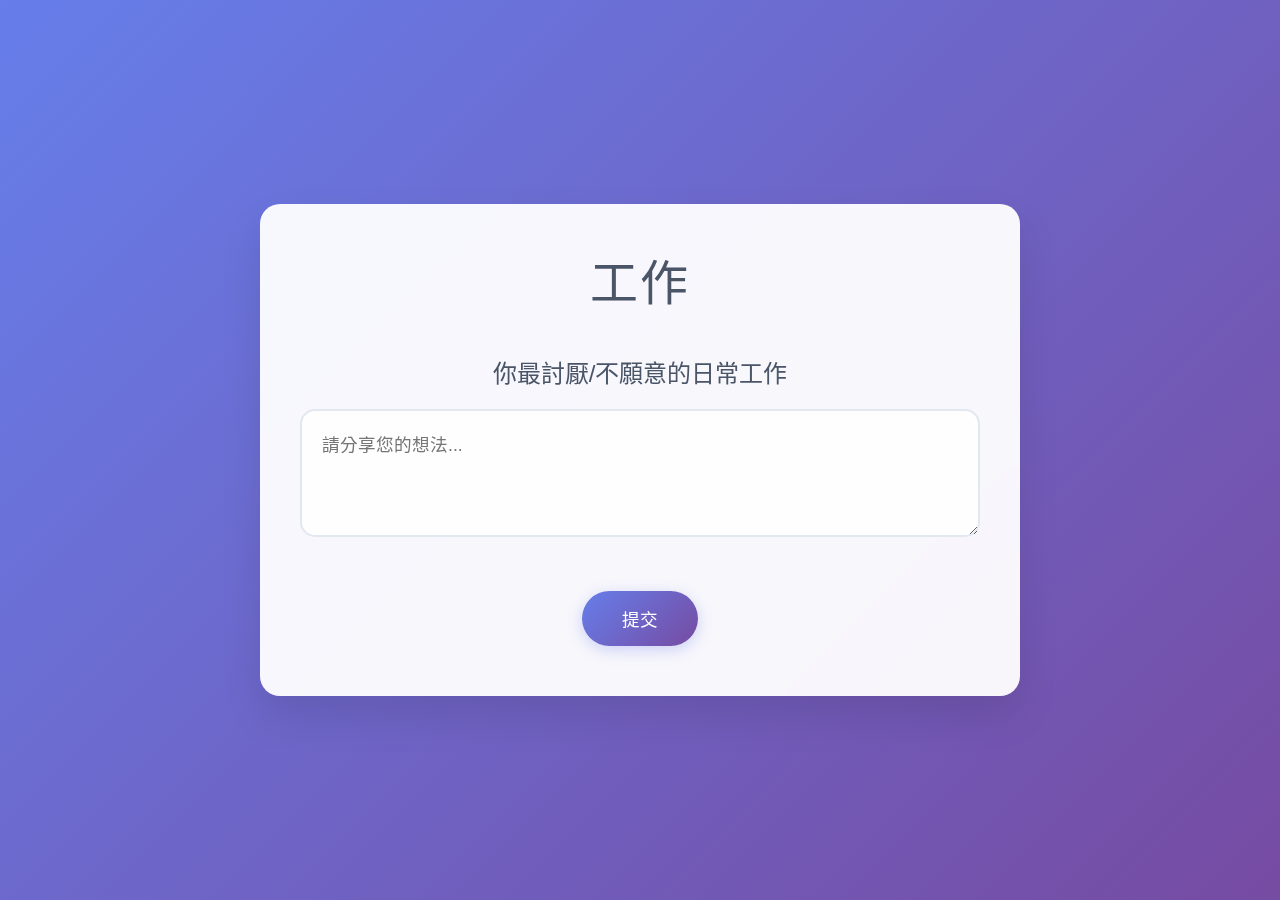
<file: index.html>
<!DOCTYPE html>
<html lang="zh-TW">
<head>
    <meta charset="UTF-8">
    <meta name="viewport" content="width=device-width, initial-scale=1.0">
    <title>工作調查</title>
    <link rel="stylesheet" href="styles.css">
</head>
<body>
    <div class="container">
        <div class="content">
            <h1 class="title">工作</h1>
            <div class="question-section">
                <label for="workAnswer" class="question">你最討厭/不願意的日常工作</label>
                <textarea 
                    id="workAnswer" 
                    placeholder="請分享您的想法..."
                    rows="4"
                ></textarea>
            </div>
            <button id="submitBtn" class="submit-btn">提交</button>
        </div>
    </div>

    <script>
        document.getElementById('submitBtn').addEventListener('click', async function() {
            const answer = document.getElementById('workAnswer').value.trim();
            
            if (!answer) {
                alert('請填寫您的答案');
                return;
            }

            try {
                const response = await fetch('/api/submit', {
                    method: 'POST',
                    headers: {
                        'Content-Type': 'application/json',
                    },
                    body: JSON.stringify({ answer: answer })
                });

                if (response.ok) {
                    window.location.href = '/statistics.html';
                } else {
                    alert('提交失敗，請稍後再試');
                }
            } catch (error) {
                console.error('Error:', error);
                alert('提交失敗，請稍後再試');
            }
        });

        // 按 Enter 鍵提交
        document.getElementById('workAnswer').addEventListener('keypress', function(e) {
            if (e.key === 'Enter' && e.ctrlKey) {
                document.getElementById('submitBtn').click();
            }
        });
    </script>
</body>
</html>
</file>
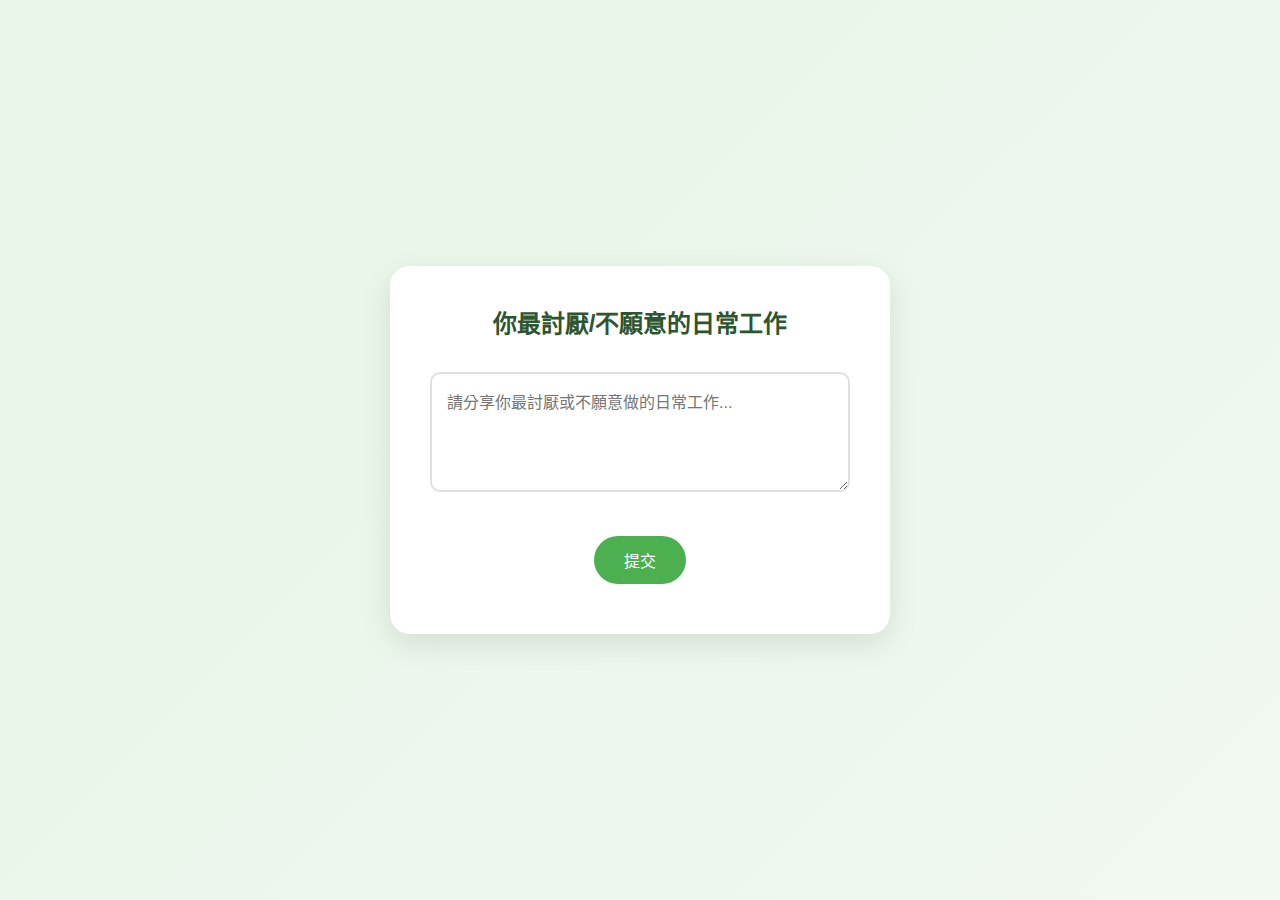
<file: work_survey_website_v2.html>
<!DOCTYPE html>
<html lang="zh-TW">
<head>
    <meta charset="UTF-8">
    <meta name="viewport" content="width=device-width, initial-scale=1.0">
    <title>工作煩惱調查</title>
    <style>
        * {
            margin: 0;
            padding: 0;
            box-sizing: border-box;
        }

        body {
            font-family: 'Microsoft YaHei', 'PingFang SC', Arial, sans-serif;
            background: linear-gradient(135deg, #e8f5e8 0%, #f0f8f0 100%);
            min-height: 100vh;
            display: flex;
            align-items: center;
            justify-content: center;
            padding: 20px;
        }

        .container {
            background: white;
            border-radius: 20px;
            box-shadow: 0 10px 30px rgba(0, 0, 0, 0.1);
            padding: 40px;
            width: 100%;
            max-width: 500px;
            text-align: center;
            transition: all 0.3s ease;
        }

        .question-page {
            display: block;
        }

        .stats-page {
            display: none;
            max-width: 90vw;
            width: 90vw;
            height: 80vh;
            max-height: 800px;
            position: relative;
            overflow: hidden;
        }

        h1 {
            color: #2c5530;
            font-size: 24px;
            margin-bottom: 30px;
            line-height: 1.5;
        }

        .input-group {
            margin-bottom: 30px;
        }

        textarea {
            width: 100%;
            padding: 15px;
            border: 2px solid #e0e0e0;
            border-radius: 10px;
            font-size: 16px;
            resize: vertical;
            min-height: 120px;
            font-family: inherit;
            transition: border-color 0.3s ease;
        }

        textarea:focus {
            outline: none;
            border-color: #4CAF50;
        }

        .btn {
            background: #4CAF50;
            color: white;
            border: none;
            padding: 12px 30px;
            font-size: 16px;
            border-radius: 25px;
            cursor: pointer;
            transition: all 0.3s ease;
            margin: 10px;
        }

        .btn:hover {
            background: #45a049;
            transform: translateY(-2px);
        }

        .btn-secondary {
            background: #6c757d;
        }

        .btn-secondary:hover {
            background: #5a6268;
        }

        .btn-danger {
            background: #dc3545;
        }

        .btn-danger:hover {
            background: #c82333;
        }

        .bubble-container {
            position: relative;
            width: 100%;
            height: 100%;
            overflow: hidden;
        }

        .bubble {
            position: absolute;
            background: linear-gradient(135deg, #4CAF50, #66BB6A);
            color: white;
            border-radius: 50%;
            display: flex;
            align-items: center;
            justify-content: center;
            text-align: center;
            font-weight: bold;
            box-shadow: 0 8px 25px rgba(76, 175, 80, 0.3);
            animation: float 6s ease-in-out infinite;
            cursor: pointer;
            transition: all 0.3s ease;
            word-wrap: break-word;
            hyphens: auto;
            padding: 20px;
            line-height: 1.4;
            font-size: 18px;
        }

        .bubble:hover {
            transform: scale(1.1);
            box-shadow: 0 12px 35px rgba(76, 175, 80, 0.4);
        }

        @keyframes float {
            0%, 100% { transform: translateY(0px) rotate(0deg); }
            25% { transform: translateY(-15px) rotate(2deg); }
            50% { transform: translateY(-5px) rotate(-2deg); }
            75% { transform: translateY(-10px) rotate(1deg); }
        }

        .bubble:nth-child(2n) {
            animation-delay: -2s;
            background: linear-gradient(135deg, #2196F3, #42A5F5);
        }

        .bubble:nth-child(3n) {
            animation-delay: -4s;
            background: linear-gradient(135deg, #FF9800, #FFA726);
        }

        .bubble:nth-child(4n) {
            animation-delay: -1s;
            background: linear-gradient(135deg, #9C27B0, #BA68C8);
        }

        .bubble:nth-child(5n) {
            animation-delay: -3s;
            background: linear-gradient(135deg, #F44336, #EF5350);
        }

        .stats-title {
            position: absolute;
            top: 20px;
            left: 50%;
            transform: translateX(-50%);
            background: rgba(255, 255, 255, 0.9);
            padding: 15px 30px;
            border-radius: 25px;
            font-size: 20px;
            color: #2c5530;
            font-weight: bold;
            box-shadow: 0 5px 15px rgba(0, 0, 0, 0.1);
            z-index: 100;
        }

        .control-buttons {
            position: absolute;
            bottom: 20px;
            left: 50%;
            transform: translateX(-50%);
            z-index: 100;
        }

        .password-popup {
            position: fixed;
            top: 0;
            left: 0;
            width: 100%;
            height: 100%;
            background: rgba(0, 0, 0, 0.5);
            display: none;
            align-items: center;
            justify-content: center;
            z-index: 1000;
        }

        .password-content {
            background: white;
            padding: 30px;
            border-radius: 15px;
            text-align: center;
            box-shadow: 0 10px 30px rgba(0, 0, 0, 0.3);
        }

        .password-input {
            padding: 10px;
            font-size: 16px;
            border: 2px solid #e0e0e0;
            border-radius: 5px;
            margin: 15px 0;
            width: 200px;
            text-align: center;
        }

        @media (max-width: 768px) {
            .container {
                padding: 20px;
            }
            
            .stats-page {
                width: 95vw;
                height: 85vh;
            }
            
            .bubble {
                font-size: 16px;
                padding: 15px;
            }
        }
    </style>
</head>
<body>
    <div class="container question-page" id="questionPage">
        <h1>你最討厭/不願意的日常工作</h1>
        <div class="input-group">
            <textarea id="workAnswer" placeholder="請分享你最討厭或不願意做的日常工作..."></textarea>
        </div>
        <button class="btn" onclick="submitAnswer()">提交</button>
    </div>

    <div class="container stats-page" id="statsPage">
        <div class="stats-title">你最討厭/不願意的日常工作統計</div>
        <div class="bubble-container" id="bubbleContainer">
        </div>
        <div class="control-buttons">
            <button class="btn btn-secondary" onclick="goBack()">返回</button>
            <button class="btn btn-danger" onclick="showPasswordPopup()">重置</button>
        </div>
    </div>

    <div class="password-popup" id="passwordPopup">
        <div class="password-content">
            <h3>請輸入密碼</h3>
            <input type="password" class="password-input" id="passwordInput" placeholder="請輸入密碼">
            <br>
            <button class="btn" onclick="checkPassword()">確認</button>
            <button class="btn btn-secondary" onclick="hidePasswordPopup()">取消</button>
        </div>
    </div>

    <script>
        let answers = JSON.parse(localStorage.getItem('workAnswers')) || [];

        function submitAnswer() {
            const answer = document.getElementById('workAnswer').value.trim();
            if (answer === '') {
                alert('請輸入回答');
                return;
            }

            answers.push(answer);
            localStorage.setItem('workAnswers', JSON.stringify(answers));
            
            document.getElementById('workAnswer').value = '';
            showStats();
        }

        function showStats() {
            document.getElementById('questionPage').style.display = 'none';
            document.getElementById('statsPage').style.display = 'block';
            
            generateBubbles();
        }

        function generateBubbles() {
            const container = document.getElementById('bubbleContainer');
            container.innerHTML = '';

            if (answers.length === 0) {
                container.innerHTML = '<div style="color: #666; font-size: 18px; text-align: center; margin-top: 50%;">暫無資料</div>';
                return;
            }

            const answerCount = {};
            answers.forEach(answer => {
                answerCount[answer] = (answerCount[answer] || 0) + 1;
            });

            const containerWidth = container.offsetWidth;
            const containerHeight = container.offsetHeight;
            const usedPositions = [];

            Object.entries(answerCount).forEach(([answer, count]) => {
                const bubble = document.createElement('div');
                bubble.className = 'bubble';
                bubble.textContent = answer;
                
                // 根據次數調整泡泡大小，現在基礎尺寸更大
                const baseSize = 120;
                const sizeMultiplier = Math.min(count * 0.4, 2.5);
                const size = baseSize + (count - 1) * 40;
                
                bubble.style.width = size + 'px';
                bubble.style.height = size + 'px';
                bubble.style.fontSize = Math.min(18 + count * 3, 28) + 'px';
                
                let attempts = 0;
                let validPosition = false;
                
                while (!validPosition && attempts < 50) {
                    const x = Math.random() * (containerWidth - size);
                    const y = Math.random() * (containerHeight - size);
                    
                    let overlap = false;
                    for (let pos of usedPositions) {
                        const distance = Math.sqrt(Math.pow(x - pos.x, 2) + Math.pow(y - pos.y, 2));
                        if (distance < (size + pos.size) / 2 + 20) {
                            overlap = true;
                            break;
                        }
                    }
                    
                    if (!overlap) {
                        bubble.style.left = x + 'px';
                        bubble.style.top = y + 'px';
                        usedPositions.push({ x, y, size });
                        validPosition = true;
                    }
                    
                    attempts++;
                }
                
                if (!validPosition) {
                    bubble.style.left = Math.random() * (containerWidth - size) + 'px';
                    bubble.style.top = Math.random() * (containerHeight - size) + 'px';
                }
                
                // 添加數量顯示
                if (count > 1) {
                    bubble.innerHTML = `${answer}<br><small style="font-size: 14px; opacity: 0.8;">(${count}次)</small>`;
                }
                
                container.appendChild(bubble);
            });
        }

        function goBack() {
            document.getElementById('statsPage').style.display = 'none';
            document.getElementById('questionPage').style.display = 'block';
        }

        function showPasswordPopup() {
            document.getElementById('passwordPopup').style.display = 'flex';
            document.getElementById('passwordInput').focus();
        }

        function hidePasswordPopup() {
            document.getElementById('passwordPopup').style.display = 'none';
            document.getElementById('passwordInput').value = '';
        }

        function checkPassword() {
            const password = document.getElementById('passwordInput').value;
            if (password === '0000') {
                answers = [];
                localStorage.removeItem('workAnswers');
                hidePasswordPopup();
                generateBubbles();
                alert('資料已重置');
            } else {
                alert('密碼錯誤');
            }
        }

        // 回車提交密碼
        document.getElementById('passwordInput').addEventListener('keypress', function(e) {
            if (e.key === 'Enter') {
                checkPassword();
            }
        });

        // 頁面載入時檢查是否有資料
        window.addEventListener('load', function() {
            // 確保容器有正確的尺寸
            setTimeout(function() {
                if (answers.length > 0 && document.getElementById('statsPage').style.display === 'block') {
                    generateBubbles();
                }
            }, 100);
        });

        // 視窗大小改變時重新生成泡泡
        window.addEventListener('resize', function() {
            if (document.getElementById('statsPage').style.display === 'block') {
                setTimeout(generateBubbles, 100);
            }
        });
    </script>
</body>
</html>
    <script id="html_badge_script1">
        window.__genspark_remove_badge_link = "https://www.genspark.ai/api/html_badge/" +
            "remove_badge?token=To%2FBnjzloZ3UfQdcSaYfDl5ysusrGA%2FJRoIVJ%2FFJbPmUrFczMhlh2Eure%2FAiFYByfnDG%2FvIuJnDMBg1Vq9Ue%2FP7GCZAKHFNbZgAULTtB0btfhHcG%2FZLWtNUpNTcd6mFiCRb52wUa8E0GckwODtwsk5wMcJzKuuKQfJ08ZS6QDaQk3rRmZ3v74tOt1TENxNmknKw3%2BIOeW%2FHiq32XCkECAU%2BcPmW6jjc7pEqGCEy4WC5rR1ELJOgJMLEHcOCxolc3YxClLRQK5IWrnDXbhY%2ByvAU6w3mnskC1KVJZOq%2FqbAT4ObT2eVaLr6EFxYRwMB9xVeeHdd7YNj99DZYoSG4NG6BN3eUVcC6ANKxumelqALU5apXzH7Cq9wyCFfkjB8C96ISFUku%2FMPf9bsxYdA%2FYuw0QLTMfcKr1ts6tKWmPDz1el6aYqx0aKPgri03%2FKHg5qWIdl2TXPPlQxqz51yfoyXTDqt41Tux7ZlPldAis%2BVhDT%2Bx8gL%2BL8mfUb4NYCbi25pTnay0XNTJ4yReobeVUHg%3D%3D";
        window.__genspark_locale = "zh-TW";
        window.__genspark_token = "To/BnjzloZ3UfQdcSaYfDl5ysusrGA/JRoIVJ/FJbPmUrFczMhlh2Eure/AiFYByfnDG/vIuJnDMBg1Vq9Ue/P7GCZAKHFNbZgAULTtB0btfhHcG/ZLWtNUpNTcd6mFiCRb52wUa8E0GckwODtwsk5wMcJzKuuKQfJ08ZS6QDaQk3rRmZ3v74tOt1TENxNmknKw3+IOeW/Hiq32XCkECAU+cPmW6jjc7pEqGCEy4WC5rR1ELJOgJMLEHcOCxolc3YxClLRQK5IWrnDXbhY+yvAU6w3mnskC1KVJZOq/qbAT4ObT2eVaLr6EFxYRwMB9xVeeHdd7YNj99DZYoSG4NG6BN3eUVcC6ANKxumelqALU5apXzH7Cq9wyCFfkjB8C96ISFUku/MPf9bsxYdA/Yuw0QLTMfcKr1ts6tKWmPDz1el6aYqx0aKPgri03/KHg5qWIdl2TXPPlQxqz51yfoyXTDqt41Tux7ZlPldAis+VhDT+x8gL+L8mfUb4NYCbi25pTnay0XNTJ4yReobeVUHg==";
    </script>
    
    <script id="html_notice_dialog_script" src="https://www.genspark.ai/notice_dialog.js"></script>
</file>
<file: styles.css>
* {
    margin: 0;
    padding: 0;
    box-sizing: border-box;
}

body {
    font-family: 'Segoe UI', Tahoma, Geneva, Verdana, sans-serif;
    background: linear-gradient(135deg, #667eea 0%, #764ba2 100%);
    min-height: 100vh;
    display: flex;
    align-items: center;
    justify-content: center;
    color: #333;
}

.container {
    width: 100%;
    max-width: 800px;
    padding: 20px;
}

.content {
    background: rgba(255, 255, 255, 0.95);
    border-radius: 20px;
    padding: 40px;
    box-shadow: 0 20px 40px rgba(0, 0, 0, 0.1);
    backdrop-filter: blur(10px);
    text-align: center;
    animation: fadeInUp 0.8s ease-out;
}

@keyframes fadeInUp {
    from {
        opacity: 0;
        transform: translateY(30px);
    }
    to {
        opacity: 1;
        transform: translateY(0);
    }
}

.title {
    font-size: 3rem;
    font-weight: 300;
    color: #4a5568;
    margin-bottom: 30px;
    letter-spacing: 2px;
}

.subtitle {
    font-size: 1.5rem;
    color: #718096;
    margin-bottom: 30px;
    font-weight: 300;
}

.question-section {
    margin: 40px 0;
}

.question {
    display: block;
    font-size: 1.5rem;
    color: #4a5568;
    margin-bottom: 20px;
    font-weight: 400;
}

textarea {
    width: 100%;
    padding: 20px;
    border: 2px solid #e2e8f0;
    border-radius: 15px;
    font-size: 1.1rem;
    font-family: inherit;
    resize: vertical;
    transition: all 0.3s ease;
    background: rgba(255, 255, 255, 0.8);
}

textarea:focus {
    outline: none;
    border-color: #667eea;
    box-shadow: 0 0 0 3px rgba(102, 126, 234, 0.1);
    background: rgba(255, 255, 255, 1);
}

.submit-btn, .reset-btn, .back-btn, .confirm-btn, .cancel-btn {
    background: linear-gradient(135deg, #667eea 0%, #764ba2 100%);
    color: white;
    border: none;
    padding: 15px 40px;
    border-radius: 50px;
    font-size: 1.1rem;
    font-weight: 500;
    cursor: pointer;
    transition: all 0.3s ease;
    margin: 10px;
    box-shadow: 0 4px 15px rgba(102, 126, 234, 0.3);
}

.submit-btn:hover, .reset-btn:hover, .back-btn:hover, .confirm-btn:hover {
    transform: translateY(-2px);
    box-shadow: 0 6px 20px rgba(102, 126, 234, 0.4);
}

.cancel-btn {
    background: linear-gradient(135deg, #a0aec0 0%, #718096 100%);
}

.cancel-btn:hover {
    transform: translateY(-2px);
    box-shadow: 0 6px 20px rgba(160, 174, 192, 0.4);
}

.controls {
    margin-top: 30px;
}

/* 泡泡容器 */
.bubble-container {
    position: relative;
    width: 100%;
    height: 400px;
    margin: 30px 0;
    overflow: hidden;
    border-radius: 15px;
    background: rgba(255, 255, 255, 0.3);
}

.no-data {
    display: flex;
    align-items: center;
    justify-content: center;
    height: 100%;
    font-size: 1.2rem;
    color: #718096;
}

/* 泡泡樣式 */
.bubble {
    position: absolute;
    border-radius: 50%;
    background: linear-gradient(135deg, rgba(102, 126, 234, 0.8) 0%, rgba(118, 75, 162, 0.8) 100%);
    display: flex;
    flex-direction: column;
    align-items: center;
    justify-content: center;
    color: white;
    text-align: center;
    padding: 10px;
    animation: float 6s ease-in-out infinite, fadeIn 0.8s ease-out;
    cursor: pointer;
    transition: transform 0.3s ease;
    box-shadow: 0 4px 15px rgba(102, 126, 234, 0.3);
}

.bubble:hover {
    transform: scale(1.1);
}

.bubble:nth-child(odd) {
    animation-direction: alternate;
}

.bubble:nth-child(even) {
    animation-delay: 3s;
}

@keyframes float {
    0%, 100% {
        transform: translateY(0px) rotate(0deg);
    }
    33% {
        transform: translateY(-10px) rotate(1deg);
    }
    66% {
        transform: translateY(5px) rotate(-1deg);
    }
}

@keyframes fadeIn {
    from {
        opacity: 0;
        transform: scale(0.5);
    }
    to {
        opacity: 1;
        transform: scale(1);
    }
}

.bubble-text {
    font-size: 0.9rem;
    font-weight: 500;
    margin-bottom: 5px;
    word-break: break-word;
    line-height: 1.2;
}

.bubble-count {
    font-size: 1.2rem;
    font-weight: bold;
    background: rgba(255, 255, 255, 0.3);
    border-radius: 15px;
    padding: 2px 8px;
    min-width: 25px;
}

/* 模態框 */
.modal {
    display: none;
    position: fixed;
    z-index: 1000;
    left: 0;
    top: 0;
    width: 100%;
    height: 100%;
    background-color: rgba(0, 0, 0, 0.5);
    align-items: center;
    justify-content: center;
    backdrop-filter: blur(5px);
}

.modal-content {
    background: white;
    padding: 30px;
    border-radius: 20px;
    text-align: center;
    box-shadow: 0 20px 40px rgba(0, 0, 0, 0.2);
    animation: fadeInUp 0.3s ease-out;
}

.modal-content h3 {
    margin-bottom: 20px;
    color: #4a5568;
    font-weight: 400;
}

.modal-content input {
    width: 200px;
    padding: 10px 15px;
    border: 2px solid #e2e8f0;
    border-radius: 10px;
    font-size: 1rem;
    margin-bottom: 20px;
    text-align: center;
}

.modal-content input:focus {
    outline: none;
    border-color: #667eea;
    box-shadow: 0 0 0 3px rgba(102, 126, 234, 0.1);
}

.modal-buttons {
    display: flex;
    justify-content: center;
    gap: 10px;
}

/* 響應式設計 */
@media (max-width: 768px) {
    .content {
        padding: 30px 20px;
    }
    
    .title {
        font-size: 2.5rem;
    }
    
    .question {
        font-size: 1.3rem;
    }
    
    .bubble-container {
        height: 300px;
    }
    
    .bubble-text {
        font-size: 0.8rem;
    }
    
    .bubble-count {
        font-size: 1rem;
    }
}

@media (max-width: 480px) {
    .container {
        padding: 10px;
    }
    
    .content {
        padding: 20px 15px;
    }
    
    .title {
        font-size: 2rem;
    }
    
    .question {
        font-size: 1.2rem;
    }
    
    .submit-btn, .reset-btn, .back-btn, .confirm-btn, .cancel-btn {
        padding: 12px 30px;
        font-size: 1rem;
    }
}
</file>
